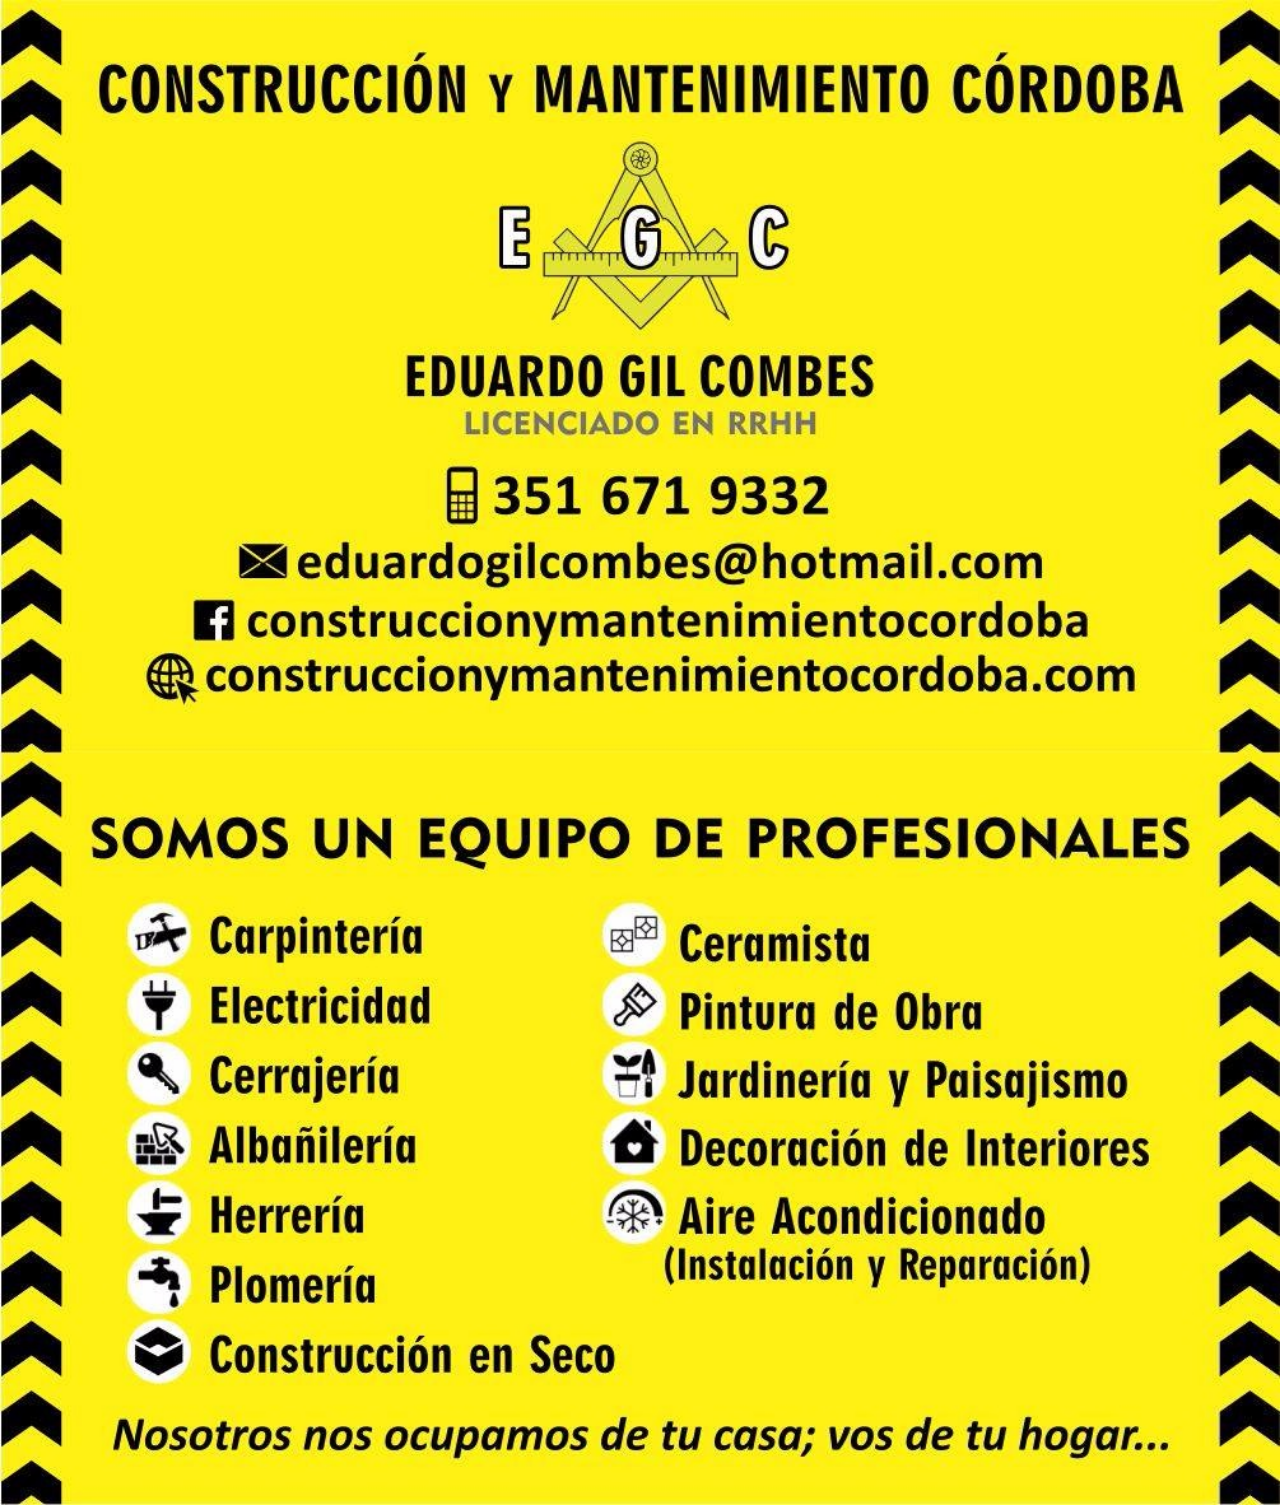
<file: cymcba.html>
<!DOCTYPE html> <!-- saved from url=(0039)https://thebestmotherfuckingwebsite.co/ -->
<html><head><meta http-equiv="Content-Type" content="text/html; charset=UTF-8">
  <meta name="viewport" content="width=device-width,initial-scale=1">
  <meta http-equiv="X-UA-Compatible" content="IE=edge">
  <title>Construcción Y Mantenimiento Córdoba</title>
  <meta name="description" content="Construcción Y Mantenimiento Córdoba">
  <link rel="canonical" href="https://edugilcombes0/cymcba.github.com">

  <!-- Custom CSS & Bootstrap Core CSS -->
  <link rel="stylesheet" href="./The Best Motherfucking Website_files/bootstrap.min.css">
  <link rel="stylesheet" href="./The Best Motherfucking Website_files/style.css">

  <!-- Favicons -->
  <link rel="shortcut icon" type="image/x-icon" href="https://thebestmotherfuckingwebsite.co/img/favicon.ico">

  <!-- Custom Fonts -->
  <link rel="stylesheet" href="./The Best Motherfucking Website_files/font-awesome.min.css">
  <link href="./The Best Motherfucking Website_files/css" rel="stylesheet" type="text/css">
  <link href="./The Best Motherfucking Website_files/css(1)" rel="stylesheet" type="text/css">

  <!-- HTML5 Shim and Respond.js IE8 support of HTML5 elements and media queries -->
  <!-- WARNING: Respond.js doesn't work if you view the page via file:// -->
  <!--[if lt IE 9]>
    <script src="https://oss.maxcdn.com/libs/html5shiv/3.7.0/html5shiv.js"></script>
    <script src="https://oss.maxcdn.com/libs/respond.js/1.4.2/respond.min.js"></script>
  <![endif]-->
</head>

	<img src="img/construcc-mantenim.jpeg" style="width:100%;" align="center";>

  <!-- jQuery Version 1.11.0 -->
<script async="" src="./The Best Motherfucking Website_files/analytics.js"></script><script src="./The Best Motherfucking Website_files/jquery.min.js"></script>

<!-- Bootstrap Core JavaScript -->
<script src="./The Best Motherfucking Website_files/bootstrap.min.js"></script>

<!-- jQuery Easing Plugin -->
<script src="./The Best Motherfucking Website_files/jquery.easing.min.js"></script>

<!-- Custom Theme JavaScript -->
<script src="./The Best Motherfucking Website_files/grayscale.js"></script>

<!-- Google Analytics (because I'm such a fucking sellout) -->
<script>
  (function(i,s,o,g,r,a,m){i['GoogleAnalyticsObject']=r;i[r]=i[r]||function(){
  (i[r].q=i[r].q||[]).push(arguments)},i[r].l=1*new Date();a=s.createElement(o),
  m=s.getElementsByTagName(o)[0];a.async=1;a.src=g;m.parentNode.insertBefore(a,m)
  })(window,document,'script','https://www.google-analytics.com/analytics.js','ga');

  ga('create', 'UA-11448343-6', 'auto');
  ga('send', 'pageview');
</script>

</body></html>
</file>
<file: The Best Motherfucking Website_files/style.css>
/*!
 * Start Bootstrap - Grayscale Bootstrap Theme (http://startbootstrap.com)
 * Code licensed under the Apache License v2.0.
 * For details, see http://www.apache.org/licenses/LICENSE-2.0.
 */body{width:100%;height:100%;font-family:Lora,"Helvetica Neue",Helvetica,Arial,sans-serif;color:#fff;background-color:#000}html{width:100%;height:100%}h1,h2,h3,h4,h5,h6{margin:0 0 35px;text-transform:uppercase;font-family:Montserrat,"Helvetica Neue",Helvetica,Arial,sans-serif;font-weight:700;letter-spacing:1px}p{margin:0 0 25px;font-size:18px;line-height:1.5}@media (min-width: 767px){p{margin:0 0 35px;font-size:20px;line-height:1.6}}a{color:#42dca3;-webkit-transition:all .2s ease-in-out;-moz-transition:all .2s ease-in-out;transition:all .2s ease-in-out}a:hover,a:focus{text-decoration:none;color:#1d9b6c}.light{font-weight:400}.navbar-custom{margin-bottom:0;border-bottom:1px solid rgba(255,255,255,0.3);text-transform:uppercase;font-family:Montserrat,"Helvetica Neue",Helvetica,Arial,sans-serif;background-color:#000}.navbar-custom .navbar-brand{font-weight:700}.navbar-custom .navbar-brand:focus{outline:0}.navbar-custom .navbar-brand .navbar-toggle{padding:4px 6px;font-size:16px;color:#fff}.navbar-custom .navbar-brand .navbar-toggle:focus,.navbar-custom .navbar-brand .navbar-toggle:active{outline:0}.navbar-custom a{color:#fff}.navbar-custom .nav li.active{outline:none;background-color:rgba(255,255,255,0.3)}.navbar-custom .nav li a{-webkit-transition:background .3s ease-in-out;-moz-transition:background .3s ease-in-out;transition:background .3s ease-in-out}.navbar-custom .nav li a:hover,.navbar-custom .nav li a:focus,.navbar-custom .nav li a.active{outline:0;background-color:rgba(255,255,255,0.3)}@media (min-width: 767px){.navbar{padding:20px 0;border-bottom:0;letter-spacing:1px;background:0 0;-webkit-transition:background .5s ease-in-out,padding .5s ease-in-out;-moz-transition:background .5s ease-in-out,padding .5s ease-in-out;transition:background .5s ease-in-out,padding .5s ease-in-out}.top-nav-collapse{padding:0;background-color:#000}.navbar-custom.top-nav-collapse{border-bottom:1px solid rgba(255,255,255,0.3)}}.intro{display:table;width:100%;height:auto;padding:100px 0;text-align:center;color:#fff;background:url("../img/intro-bg.jpg") no-repeat bottom center scroll;background-color:#000;-webkit-background-size:cover;-moz-background-size:cover;background-size:cover;-o-background-size:cover}.intro .intro-body{display:table-cell;vertical-align:middle}.intro .intro-body .brand-heading{font-size:32px;word-wrap:break-word}.intro .intro-body .intro-text{font-size:16px}@media (min-width: 767px){.intro{height:100%;padding:0}.intro .intro-body .brand-heading{font-size:40px}.intro .intro-body .intro-text{font-size:18px}}.btn-circle{width:70px;height:70px;margin-top:15px;padding:7px 16px;border:2px solid #fff;border-radius:35px;font-size:40px;color:#fff;background:0 0;-webkit-transition:background .3s ease-in-out;-moz-transition:background .3s ease-in-out;transition:background .3s ease-in-out}.btn-circle:hover,.btn-circle:focus{outline:0;color:#fff;background:rgba(255,255,255,0.1)}.btn-circle i.animated{-webkit-transition-property:-webkit-transform;-webkit-transition-duration:1s;-moz-transition-property:-moz-transform;-moz-transition-duration:1s}.btn-circle:hover i.animated{-webkit-animation-name:pulse;-moz-animation-name:pulse;-webkit-animation-duration:1.5s;-moz-animation-duration:1.5s;-webkit-animation-iteration-count:infinite;-moz-animation-iteration-count:infinite;-webkit-animation-timing-function:linear;-moz-animation-timing-function:linear}@-webkit-keyframes pulse{0%{-webkit-transform:scale(1);transform:scale(1)}50%{-webkit-transform:scale(1.2);transform:scale(1.2)}100%{-webkit-transform:scale(1);transform:scale(1)}}@-moz-keyframes pulse{0%{-moz-transform:scale(1);transform:scale(1)}50%{-moz-transform:scale(1.2);transform:scale(1.2)}100%{-moz-transform:scale(1);transform:scale(1)}}.content-section{padding-top:100px}.content-section-full-height{padding-top:50px}@media (min-width: 767px){.content-section li{font-size:20px}}.pictured-section{width:100%;padding:50px 0;color:#fff;background:url("../img/about-bg.jpg") no-repeat center center scroll;background-color:#000;-webkit-background-size:cover;-moz-background-size:cover;background-size:cover;-o-background-size:cover}.alignment-section{width:100%;padding:50px 0;color:#fff;background:url("../img/alignment-bg.jpg") no-repeat center center scroll;background-color:#000;-webkit-background-size:cover;-moz-background-size:cover;background-size:cover;-o-background-size:cover}.domains-section{width:100%;padding:50px 0;color:#fff;background:url("../img/domains-bg.jpg") no-repeat center center scroll;background-color:#000;-webkit-background-size:cover;-moz-background-size:cover;background-size:cover;-o-background-size:cover}#map{width:100%;height:200px;margin-top:100px}@media (min-width: 767px){.content-section{padding-top:200px}.content-section-full-height{padding-top:100px}.pictured-section,.alignment-section,.domains-section{padding:100px 0}#map{height:400px;margin-top:250px}}.btn{text-transform:uppercase;font-family:Montserrat, "Helvetica Neue", Helvetica, Arial, sans-serif;font-weight:400;-webkit-transition:all .3s ease-in-out;-moz-transition:all .3s ease-in-out;transition:all .3s ease-in-out}.btn-default{border:1px solid #42dca3;color:#42dca3;background-color:transparent}.btn-default:hover,.btn-default:focus{border:1px solid #42dca3;outline:0;color:#000;background-color:#42dca3}ul.banner-social-buttons{margin-top:0}ul.banner-social-buttons li{margin-bottom:15px}@media (max-width: 1199px){ul.banner-social-buttons{margin-top:15px}}@media (max-width: 767px){ul.banner-social-buttons li{display:block;margin-bottom:20px;padding:0}ul.banner-social-buttons li:last-child{margin-bottom:0}}.quote-no-border{border:0}.footer{padding:50px 0}.footer p{margin:0}::-moz-selection{text-shadow:none;background:#fcfcfc;background:rgba(255,255,255,0.2)}::selection{text-shadow:none;background:#fcfcfc;background:rgba(255,255,255,0.2)}img::selection{background:0 0}img::-moz-selection{background:0 0}body{webkit-tap-highlight-color:rgba(255,255,255,0.2)}
</file>
